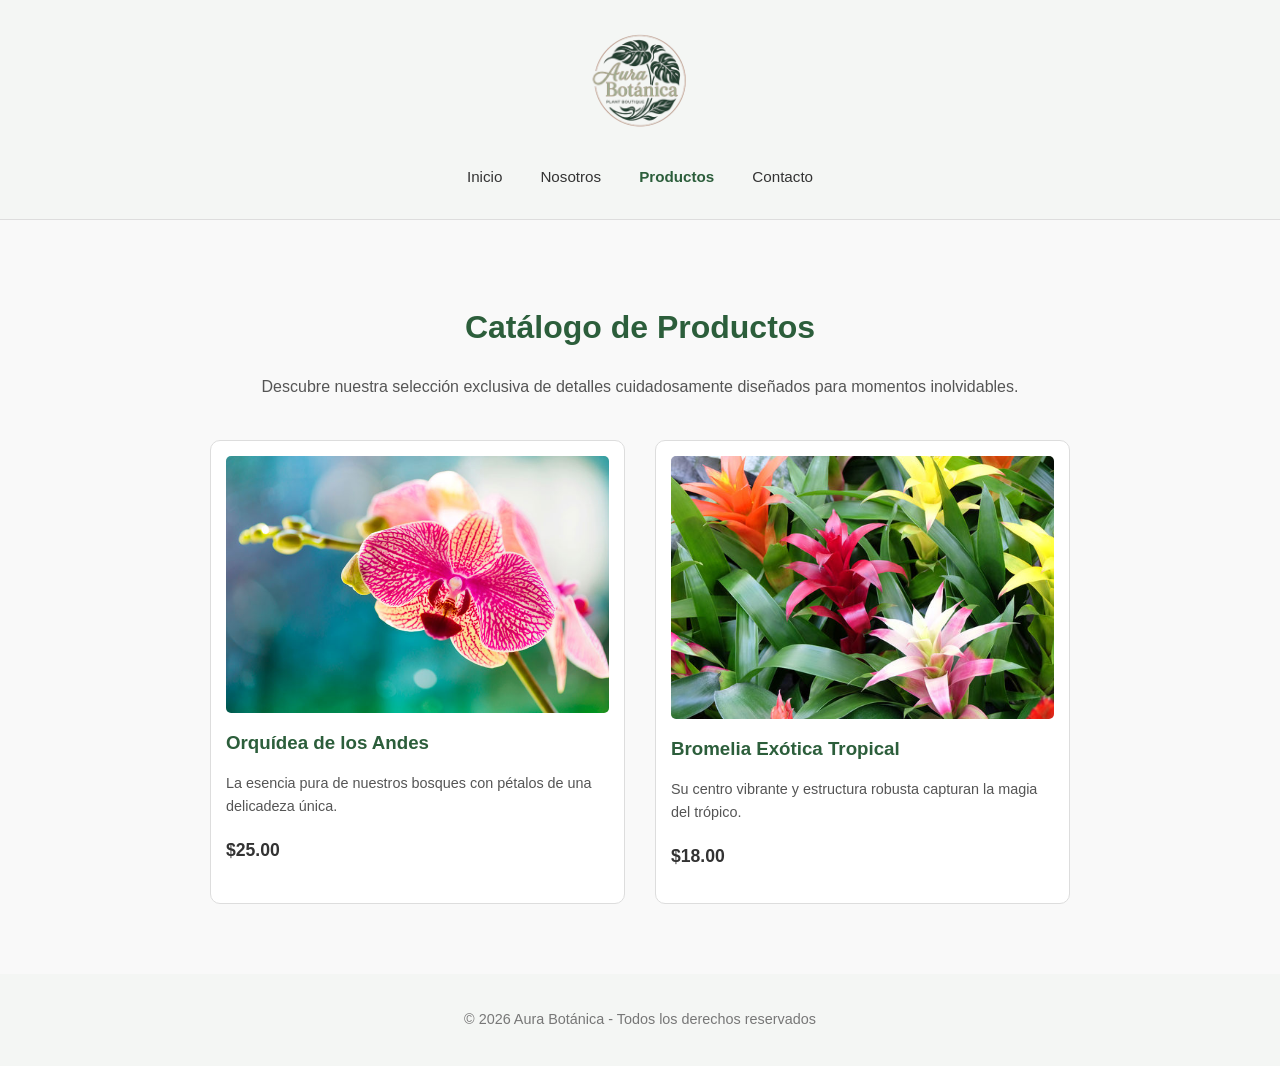
<file: index.html>
<!doctype html>
<html lang="es">
<head>
  <meta charset="utf-8">
  <meta name="viewport" content="width=device-width,initial-scale=1">
  <title>Productos - Aura Botánica</title>
  <link rel="stylesheet" href="assets/css/style.css">
  <link rel="stylesheet" href="assets/css/responsive.css">
</head>
<body style="margin: 0; font-family: Arial, sans-serif;">

  <!-- Cabecera unificada -->
  <header style="background-color: #f4f6f4; padding: 20px; text-align: center; border-bottom: 1px solid #ddd;">
    <div>
      <img src="assets/img/logo.png" alt="Logo Aura Botánica" style="width: 120px; max-width: 120px; height: auto; display: block; margin: 0 auto;">
    </div>
    
    <nav style="margin-top: 15px;">
      <ul style="list-style: none; padding: 0; margin: 0; display: flex; justify-content: center; gap: 25px;">
        <li><a href="index.html" style="text-decoration: none; color: #333;">Inicio</a></li>
        <li><a href="nosotros.html" style="text-decoration: none; color: #333;">Nosotros</a></li>
        <li><a href="productos.html" style="text-decoration: none; color: #2c5e3b; font-weight: bold;">Productos</a></li>
        <li><a href="contacto.html" style="text-decoration: none; color: #333;">Contacto</a></li>
      </ul>
    </nav>
  </header>

  <main style="max-width: 900px; margin: 40px auto; padding: 20px; text-align: center;">
    <h1 style="color: #2c5e3b;">Catálogo de Productos</h1>
    <p style="color: #555;">Descubre nuestra selección exclusiva de detalles cuidadosamente diseñados para momentos inolvidables.</p>

    <!-- Cuadrícula de productos -->
    <div style="display: grid; grid-template-columns: repeat(auto-fit, minmax(250px, 1fr)); gap: 30px; margin-top: 40px; text-align: left;">
        
        <div style="border: 1px solid #ddd; padding: 15px; border-radius: 10px; background: #fff;">
            <img src="assets/img/prod1.jpg" alt="Orquídea de los Andes" style="width: 100%; border-radius: 5px;">
            <h3 style="color: #2c5e3b; margin: 15px 0 10px 0;">Orquídea de los Andes</h3>
            <p style="color: #555; font-size: 0.9em;">La esencia pura de nuestros bosques con pétalos de una delicadeza única.</p>
            <p style="font-weight: bold; color: #333; font-size: 1.1em;">$25.00</p>
        </div>

        <div style="border: 1px solid #ddd; padding: 15px; border-radius: 10px; background: #fff;">
            <img src="assets/img/prod2.jpg" alt="Bromelia Exótica Tropical" style="width: 100%; border-radius: 5px;">
            <h3 style="color: #2c5e3b; margin: 15px 0 10px 0;">Bromelia Exótica Tropical</h3>
            <p style="color: #555; font-size: 0.9em;">Su centro vibrante y estructura robusta capturan la magia del trópico.</p>
            <p style="font-weight: bold; color: #333; font-size: 1.1em;">$18.00</p>
        </div>

    </div>
  </main>

  <footer style="text-align: center; margin-top: 50px; padding: 20px; background-color: #f4f6f4; color: #777; font-size: 0.9em;">
    <p>© 2026 Aura Botánica - Todos los derechos reservados</p>
  </footer>

</body>
</html>
</file>
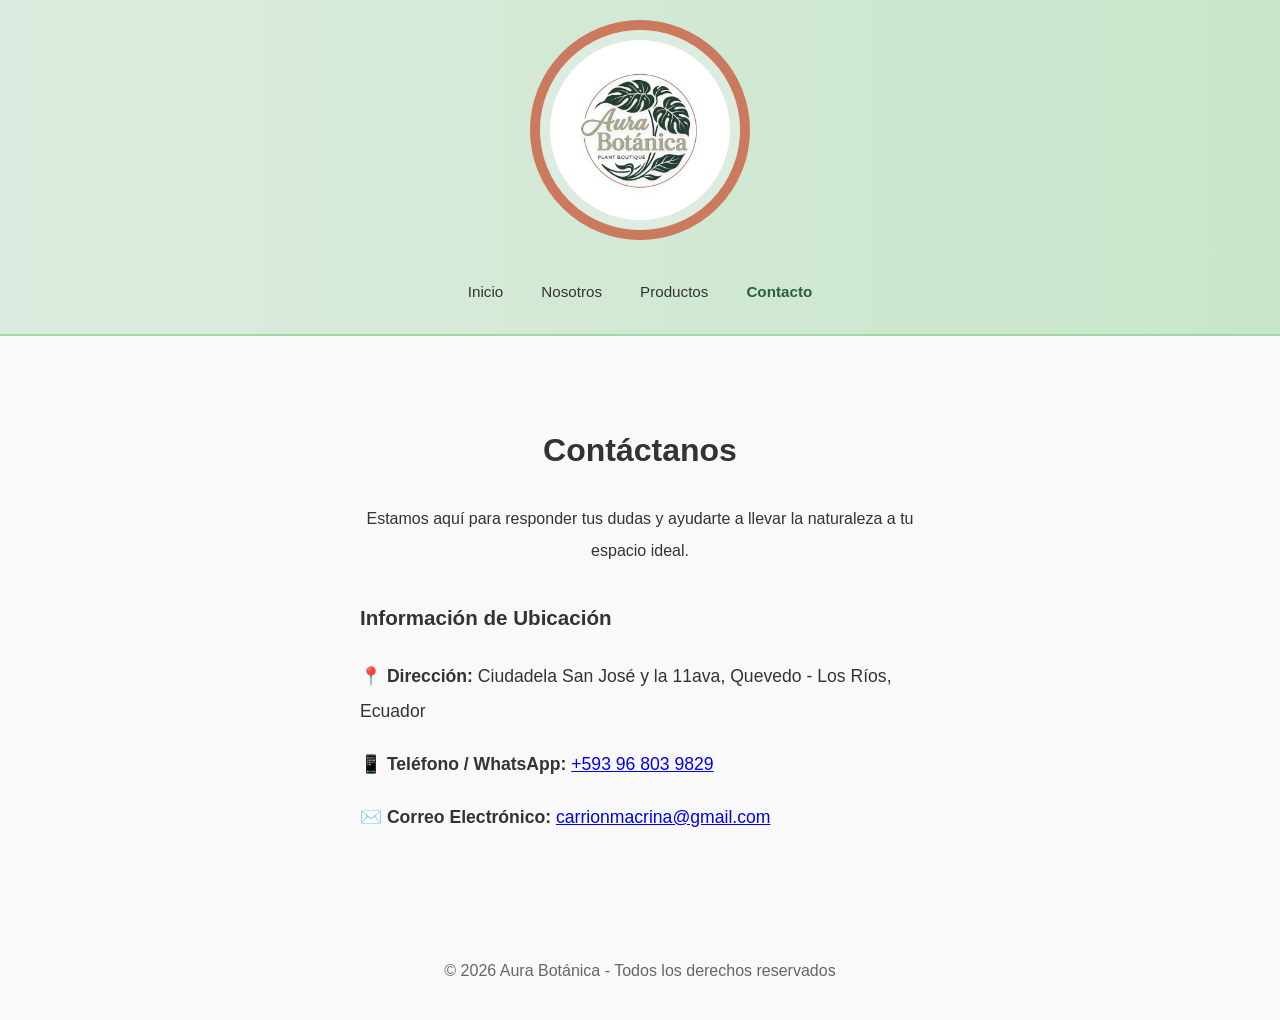
<file: contacto.html>
<!doctype html>
<html lang="es">
<head>
  <meta charset="utf-8">
  <meta name="viewport" content="width=device-width,initial-scale=1">
  <title>Contacto - Aura Botánica</title>
  <link rel="stylesheet" href="assets/css/style.css">
  <link rel="stylesheet" href="assets/css/responsive.css">
</head>
<body>

  <header class="site-header" style="text-align: center; padding: 20px;">
    <div class="logo-contenedor-3d">
      <img src="assets/img/logo.png" alt="Logo Aura Botánica" class="logo-imagen" style="max-width: 150px; margin: 0 auto;">
    </div>
    
    <nav class="site-nav" style="margin-top: 15px;">
      <ul style="list-style: none; padding: 0; display: flex; justify-content: center; gap: 20px;">
        <li><a href="index.html">Inicio</a></li>
        <li><a href="nosotros.html">Nosotros</a></li>
        <li><a href="productos.html">Productos</a></li>
        <li><a href="contacto.html" style="font-weight: bold; color: #2c5e3b;">Contacto</a></li>
      </ul>
    </nav>
  </header>

  <main style="max-width: 600px; margin: 40px auto; padding: 20px; line-height: 2;">
    <h1 style="text-align: center;">Contáctanos</h1>
    <p style="text-align: center;">Estamos aquí para responder tus dudas y ayudarte a llevar la naturaleza a tu espacio ideal.</p>

    <div style="margin-top: 30px; font-size: 1.1em;">
        <h3>Información de Ubicación</h3>
        <p>📍 <strong>Dirección:</strong> Ciudadela San José y la 11ava, Quevedo - Los Ríos, Ecuador</p>
        <p>📱 <strong>Teléfono / WhatsApp:</strong> <a href="https://wa.me/593968039829" target="_blank">+593 96 803 9829</a></p>
        <p>✉️ <strong>Correo Electrónico:</strong> <a href="mailto:carrionmacrina@gmail.com">carrionmacrina@gmail.com</a></p>
    </div>
  </main>

  <footer class="site-footer" style="text-align: center; margin-top: 50px; padding: 20px;">
    <p>© 2026 Aura Botánica - Todos los derechos reservados</p>
  </footer>

</body>
</html>
</file>
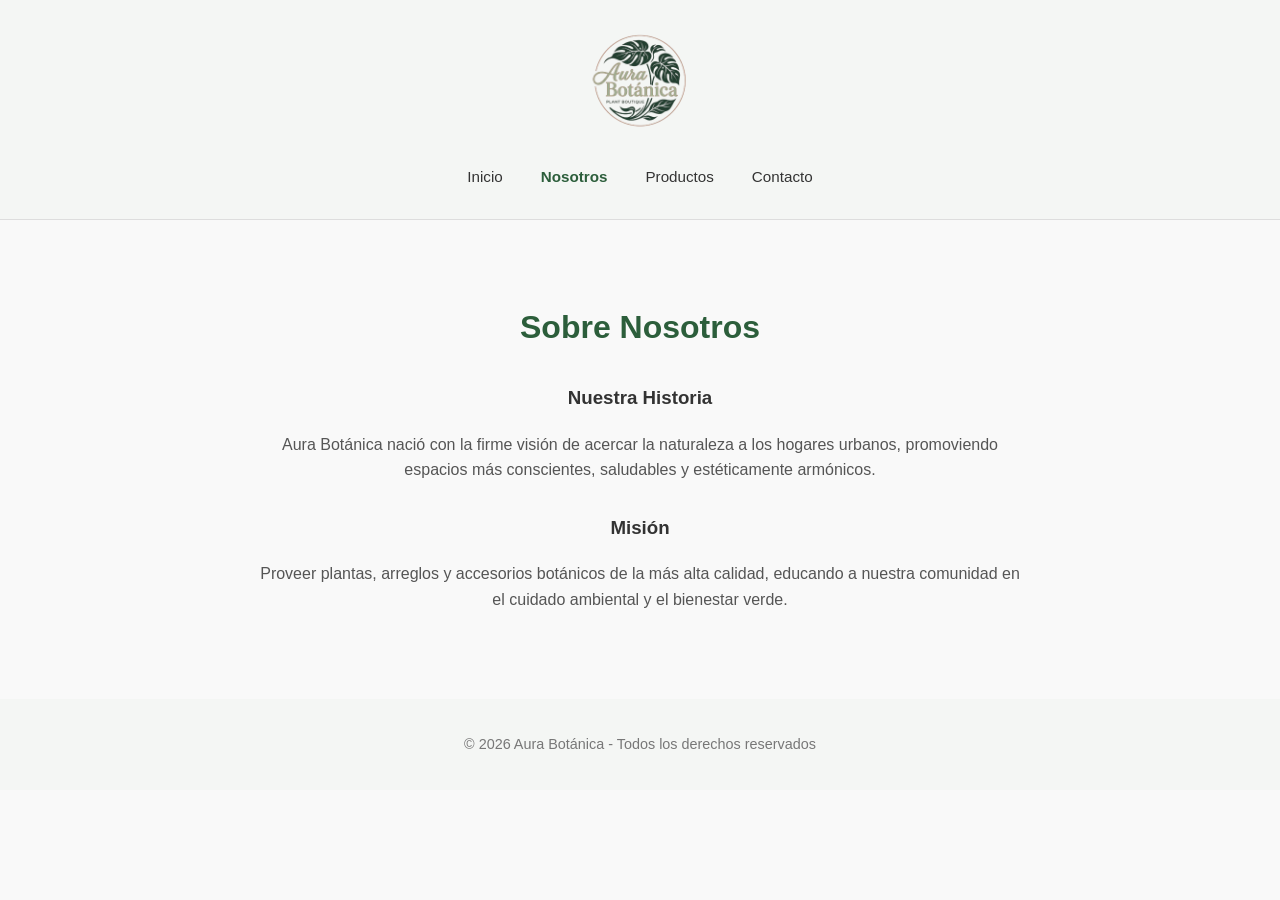
<file: nosotros.html>
<!doctype html>
<html lang="es">
<head>
  <meta charset="utf-8">
  <meta name="viewport" content="width=device-width,initial-scale=1">
  <title>Nosotros - Aura Botánica</title>
  <link rel="stylesheet" href="assets/css/style.css">
  <link rel="stylesheet" href="assets/css/responsive.css">
</head>
<body style="margin: 0; font-family: Arial, sans-serif;">

  <!-- Cabecera forzada al centro -->
  <header style="background-color: #f4f6f4; padding: 20px; text-align: center; border-bottom: 1px solid #ddd;">
    <div>
      <img src="assets/img/logo.png" alt="Logo Aura Botánica" style="width: 120px; max-width: 120px; height: auto; display: block; margin: 0 auto;">
    </div>
    
    <nav style="margin-top: 15px;">
      <ul style="list-style: none; padding: 0; margin: 0; display: flex; justify-content: center; gap: 25px;">
        <li><a href="index.html" style="text-decoration: none; color: #333;">Inicio</a></li>
        <li><a href="nosotros.html" style="text-decoration: none; color: #2c5e3b; font-weight: bold;">Nosotros</a></li>
        <li><a href="productos.html" style="text-decoration: none; color: #333;">Productos</a></li>
        <li><a href="contacto.html" style="text-decoration: none; color: #333;">Contacto</a></li>
      </ul>
    </nav>
  </header>

  <main style="max-width: 800px; margin: 40px auto; padding: 20px; text-align: center; line-height: 1.6;">
    <h1 style="color: #2c5e3b;">Sobre Nosotros</h1>
    
    <h3 style="margin-top: 30px; color: #333;">Nuestra Historia</h3>
    <p style="color: #555;">Aura Botánica nació con la firme visión de acercar la naturaleza a los hogares urbanos, promoviendo espacios más conscientes, saludables y estéticamente armónicos.</p>
    
    <h3 style="margin-top: 30px; color: #333;">Misión</h3>
    <p style="color: #555;">Proveer plantas, arreglos y accesorios botánicos de la más alta calidad, educando a nuestra comunidad en el cuidado ambiental y el bienestar verde.</p>
  </main>

  <footer style="text-align: center; margin-top: 50px; padding: 20px; background-color: #f4f6f4; color: #777; font-size: 0.9em;">
    <p>© 2026 Aura Botánica - Todos los derechos reservados</p>
  </footer>

</body>
</html>
</file>
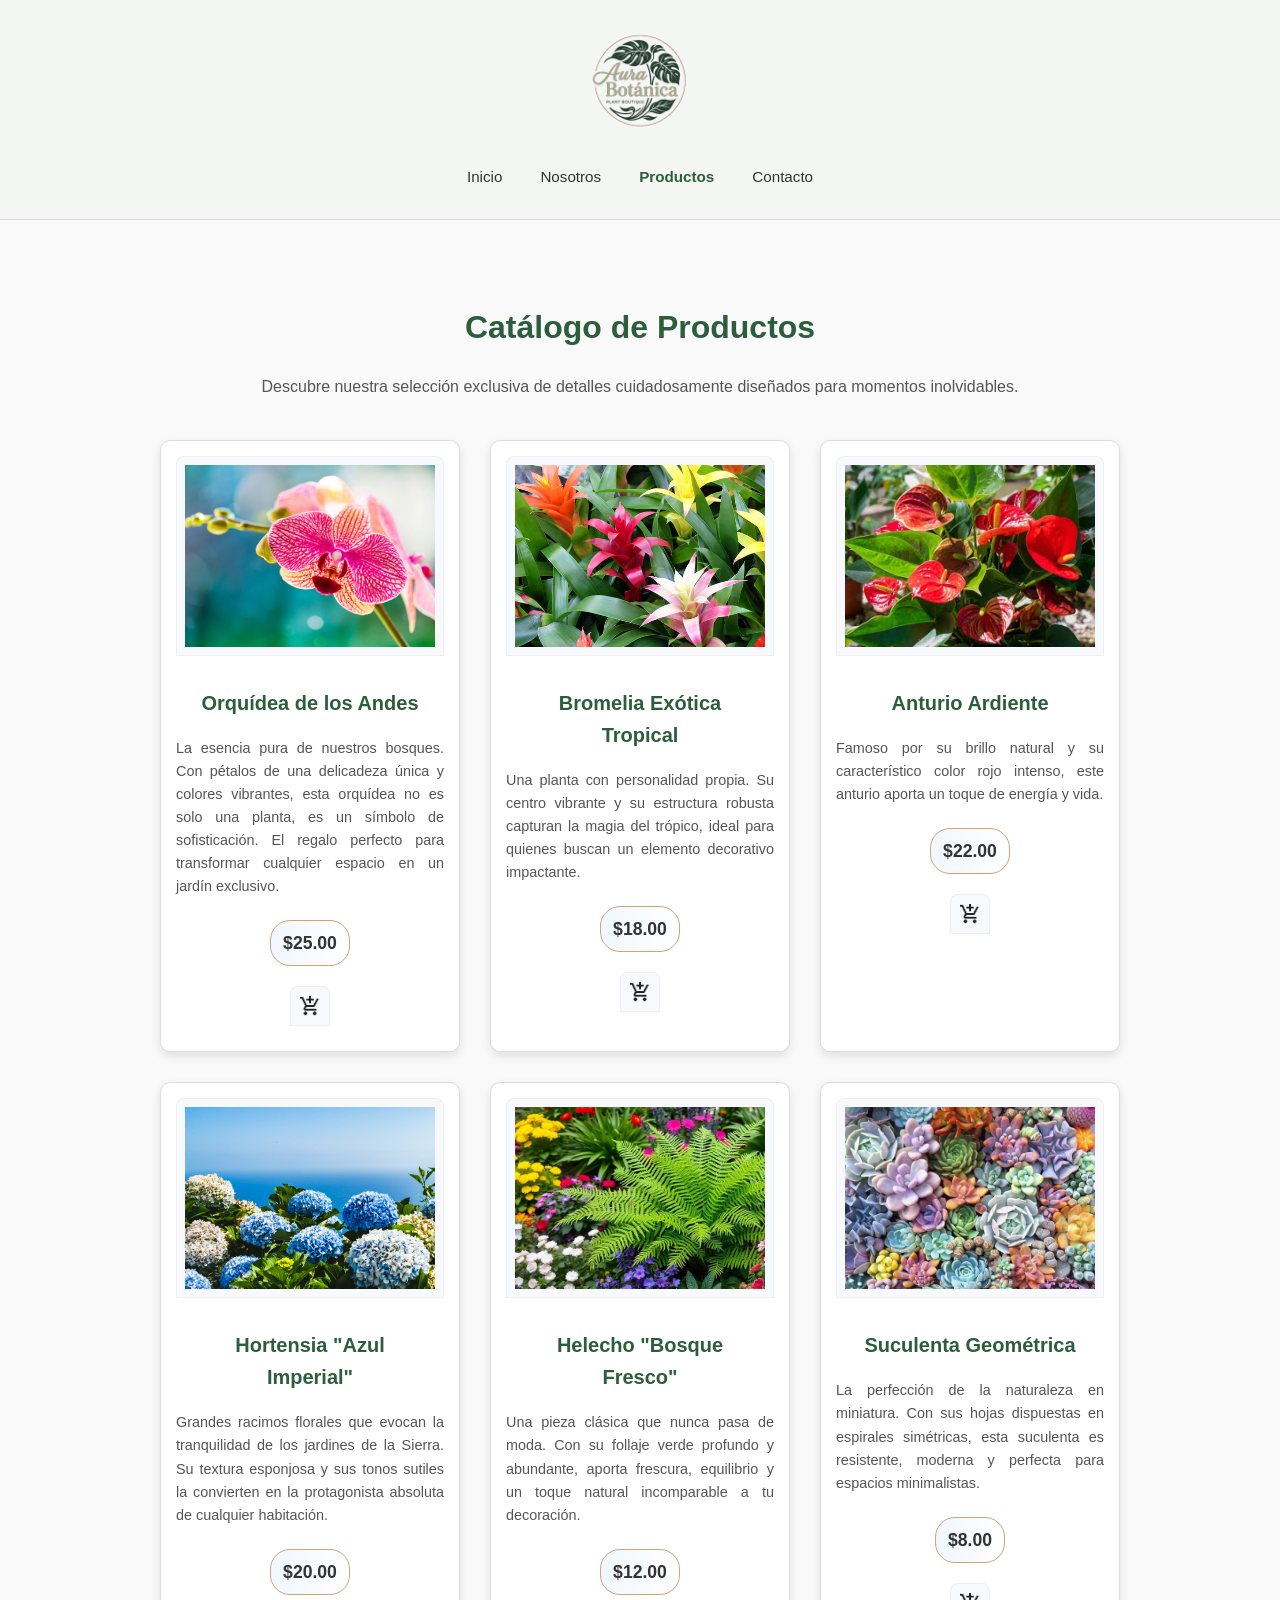
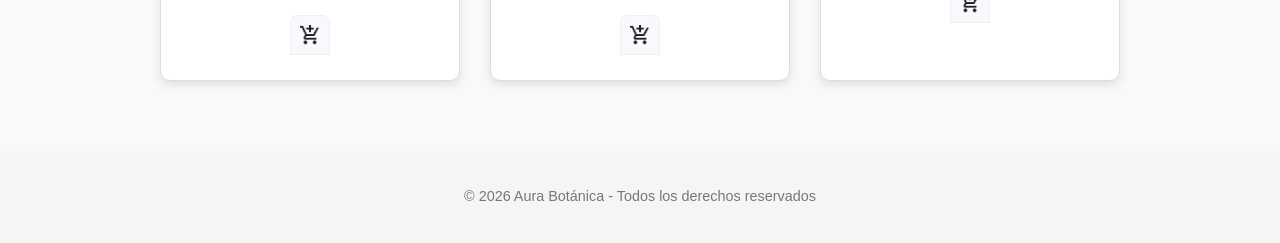
<file: productos.html>
<!doctype html>
<html lang="es">
<head>
  <meta charset="utf-8">
  <meta name="viewport" content="width=device-width,initial-scale=1">
  <title>Productos - Aura Botánica</title>
  <link rel="stylesheet" href="assets/css/style.css">
  <link rel="stylesheet" href="assets/css/responsive.css">
</head>
<body style="margin: 0; font-family: Arial, sans-serif;">

  <header style="background-color: #f4f6f4; padding: 20px; text-align: center; border-bottom: 1px solid #ddd;">
    <div>
      <img src="assets/img/logo.png" alt="Logo Aura Botánica" style="width: 120px; max-width: 120px; height: auto; display: block; margin: 0 auto;">
    </div>
    
    <nav style="margin-top: 15px;">
      <ul style="list-style: none; padding: 0; margin: 0; display: flex; justify-content: center; gap: 25px;">
        <li><a href="index.html" style="text-decoration: none; color: #333;">Inicio</a></li>
        <li><a href="nosotros.html" style="text-decoration: none; color: #333;">Nosotros</a></li>
        <li><a href="productos.html" style="text-decoration: none; color: #2c5e3b; font-weight: bold;">Productos</a></li>
        <li><a href="contacto.html" style="text-decoration: none; color: #333;">Contacto</a></li>
      </ul>
    </nav>
  </header>

  <main style="max-width: 1000px; margin: 40px auto; padding: 20px; text-align: center;">
    <h1 style="color: #2c5e3b;">Catálogo de Productos</h1>
    <p style="color: #555;">Descubre nuestra selección exclusiva de detalles cuidadosamente diseñados para momentos inolvidables.</p>

    <!-- Cuadrícula con los 6 productos originales -->
    <div style="display: grid; grid-template-columns: repeat(auto-fit, minmax(280px, 1fr)); gap: 30px; margin-top: 40px; text-align: left;">
        
        <!-- Producto 1 -->
        <div class="producto" style="border: 1px solid #ddd; padding: 15px; border-radius: 10px; background: #fff;">
            <img src="assets/img/prod1.jpg" alt="Orquídea de los Andes" style="width: 100%; border-radius: 5px;">
            <h3 style="color: #2c5e3b; margin: 15px 0 10px 0;">Orquídea de los Andes</h3>
            <p style="color: #555; font-size: 0.9em;">La esencia pura de nuestros bosques. Con pétalos de una delicadeza única y colores vibrantes, esta orquídea no es solo una planta, es un símbolo de sofisticación. El regalo perfecto para transformar cualquier espacio en un jardín exclusivo.</p>
            <span class="precio" style="font-weight: bold; color: #333; font-size: 1.1em; display: block; margin-top: 10px;">$25.00</span>
            <div class="contenedor-carrito" style="margin-top: 10px;">
                <img src="assets/img/icons/icon1.png" alt="Añadir al carrito" class="icono-carrito" style="width: 24px; cursor: pointer;">
            </div>
        </div>

        <!-- Producto 2 -->
        <div class="producto" style="border: 1px solid #ddd; padding: 15px; border-radius: 10px; background: #fff;">
            <img src="assets/img/prod2.jpg" alt="Bromelia Exótica Tropical" style="width: 100%; border-radius: 5px;">
            <h3 style="color: #2c5e3b; margin: 15px 0 10px 0;">Bromelia Exótica Tropical</h3>
            <p style="color: #555; font-size: 0.9em;">Una planta con personalidad propia. Su centro vibrante y su estructura robusta capturan la magia del trópico, ideal para quienes buscan un elemento decorativo impactante.</p>
            <span class="precio" style="font-weight: bold; color: #333; font-size: 1.1em; display: block; margin-top: 10px;">$18.00</span>
            <div class="contenedor-carrito" style="margin-top: 10px;">
                <img src="assets/img/icons/icon1.png" alt="Añadir al carrito" class="icono-carrito" style="width: 24px; cursor: pointer;">
            </div>
        </div>

        <!-- Producto 3 -->
        <div class="producto" style="border: 1px solid #ddd; padding: 15px; border-radius: 10px; background: #fff;">
            <img src="assets/img/prod3.jpg" alt="Anturio Corazón Ardiente" style="width: 100%; border-radius: 5px;">
            <h3 style="color: #2c5e3b; margin: 15px 0 10px 0;">Anturio Ardiente</h3>
            <p style="color: #555; font-size: 0.9em;">Famoso por su brillo natural y su característico color rojo intenso, este anturio aporta un toque de energía y vida.</p>
            <span class="precio" style="font-weight: bold; color: #333; font-size: 1.1em; display: block; margin-top: 10px;">$22.00</span>
            <div class="contenedor-carrito" style="margin-top: 10px;">
                <img src="assets/img/icons/icon1.png" alt="Añadir al carrito" class="icono-carrito" style="width: 24px; cursor: pointer;">
            </div>
        </div>

        <!-- Producto 4 -->
        <div class="producto" style="border: 1px solid #ddd; padding: 15px; border-radius: 10px; background: #fff;">
            <img src="assets/img/prod4.jpg" alt="Hortensia Azul Imperial" style="width: 100%; border-radius: 5px;">
            <h3 style="color: #2c5e3b; margin: 15px 0 10px 0;">Hortensia "Azul Imperial"</h3>
            <p style="color: #555; font-size: 0.9em;">Grandes racimos florales que evocan la tranquilidad de los jardines de la Sierra. Su textura esponjosa y sus tonos sutiles la convierten en la protagonista absoluta de cualquier habitación.</p>
            <span class="precio" style="font-weight: bold; color: #333; font-size: 1.1em; display: block; margin-top: 10px;">$20.00</span>
            <div class="contenedor-carrito" style="margin-top: 10px;">
                <img src="assets/img/icons/icon1.png" alt="Añadir al carrito" class="icono-carrito" style="width: 24px; cursor: pointer;">
            </div>
        </div>

        <!-- Producto 5 -->
        <div class="producto" style="border: 1px solid #ddd; padding: 15px; border-radius: 10px; background: #fff;">
            <img src="assets/img/prod5.jpg" alt="Helecho Bosque Fresco" style="width: 100%; border-radius: 5px;">
            <h3 style="color: #2c5e3b; margin: 15px 0 10px 0;">Helecho "Bosque Fresco"</h3>
            <p style="color: #555; font-size: 0.9em;">Una pieza clásica que nunca pasa de moda. Con su follaje verde profundo y abundante, aporta frescura, equilibrio y un toque natural incomparable a tu decoración.</p>
            <span class="precio" style="font-weight: bold; color: #333; font-size: 1.1em; display: block; margin-top: 10px;">$12.00</span>
            <div class="contenedor-carrito" style="margin-top: 10px;">
                <img src="assets/img/icons/icon1.png" alt="Añadir al carrito" class="icono-carrito" style="width: 24px; cursor: pointer;">
            </div>
        </div>

        <!-- Producto 6 -->
        <div class="producto" style="border: 1px solid #ddd; padding: 15px; border-radius: 10px; background: #fff;">
            <img src="assets/img/prod6.jpg" alt="Suculenta Joya Geométrica" style="width: 100%; border-radius: 5px;">
            <h3 style="color: #2c5e3b; margin: 15px 0 10px 0;">Suculenta Geométrica</h3>
            <p style="color: #555; font-size: 0.9em;">La perfección de la naturaleza en miniatura. Con sus hojas dispuestas en espirales simétricas, esta suculenta es resistente, moderna y perfecta para espacios minimalistas.</p>
            <span class="precio" style="font-weight: bold; color: #333; font-size: 1.1em; display: block; margin-top: 10px;">$8.00</span>
            <div class="contenedor-carrito" style="margin-top: 10px;">
                <img src="assets/img/icons/icon1.png" alt="Añadir al carrito" class="icono-carrito" style="width: 24px; cursor: pointer;">
            </div>
        </div>

    </div>
  </main>

  <footer class="site-footer" style="text-align: center; margin-top: 50px; padding: 20px; background-color: #f4f6f4; color: #777; font-size: 0.9em;">
    <p>© 2026 Aura Botánica - Todos los derechos reservados</p>
  </footer>

</body>
</html>
</file>
<file: assets/css/style.css>
:root {
  --bg: #fdfcf0;
  --card: #ffffff;
  --accent: #2c5e2e;
  --text: #4a4a4a;
  --border-color: #d4a373;
}

* {
  box-sizing: border-box;
}

body {
  margin: 0;
  font-family: system-ui, -apple-system, 'Segoe UI', Roboto, 'Helvetica Neue', Arial;
  background: var(--bg);
  color: var(--text);
  -webkit-font-smoothing: antialiased;
  line-height: 1.6;
}

.logo-contenedor-3d {
  width: 220px;
  height: 220px;
  margin: 0 auto 30px auto;
  display: flex;
  justify-content: center;
  align-items: center;
  background: #ffffff;
  border-radius: 50%;
  box-shadow: inset 0 0 0 10px #dcece0;
  border: 10px solid #cc7a5d;
}

.logo-imagen {
  width: 90%;
  height: 90%;
  object-fit: contain;
  filter: drop-shadow(0 2px 3px rgba(0,0,0,0.1));
}

.site-header {
  text-align: center;
  padding: 28px 16px;
  background: linear-gradient(90deg, #dcece0, #c8e6c9);
  border-bottom: 2px solid #a5d6a7;
}

.site-header h1 {
  margin: 0 0 6px;
  color: var(--accent);
}

.site-header p {
  margin: 0;
  color: #555;
}

.productos-grid {
  max-width: 1100px;
  margin: 20px auto;
  padding: 12px;
  display: flex;
  flex-wrap: wrap;
  justify-content: center;
  gap: 20px;
}

.producto {
  background: var(--card);
  width: 260px;
  padding: 16px;
  margin: 8px;
  border: 1px solid #e0e6ef;
  border-radius: 10px;
  box-shadow: 0 4px 10px rgba(0,0,0,0.1);
  display: flex;
  flex-direction: column;
  align-items: center;
  text-align: center;
}

.producto img {
  width: 100%;
  height: 160px;
  object-fit: cover;
  background: #f7f9fc;
  padding: 8px;
  border-radius: 8px;
  border: 1px solid rgba(0, 0, 0, 0.04);
}

.producto h3 {
  margin: 12px 0 8px;
  font-size: 1.1rem;
  color: var(--accent);
}

.producto p {
  margin: 0 0 12px;
  color: #555;
  font-size: 0.95rem;
  text-align: justify;
}

.precio {
  margin-top: auto;
  display: inline-block;
  padding: 8px 12px;
  border-radius: 20px;
  background: linear-gradient(90deg, #f0f7ff, #ffffff);
  border: 1px solid #d4a373;
  color: #a0522d;
  font-weight: 700;
}

.site-footer {
  text-align: center;
  padding: 18px;
  color: #666;
}

.icono-carrito {
  width: 40px !important;
  height: auto !important;
  display: block;
  border: 2px solid #2dda4f;
  border-radius: 50%;
  margin: 10px auto;
  cursor: pointer;
}
</file>
<file: assets/css/responsive.css>
/* ===========================================
   RESPONSIVE DESIGN - AURA BOTÁNICA 
   =========================================== */

/* ===== 1. ESTILO BASE ===== */
* {
    box-sizing: border-box;
}

body {
    overflow-x: hidden;
    font-family: Arial, sans-serif;
    background-color: #f9f9f9;
    color: #333;
    margin: 0;
    padding: 0;
}

.container {
    width: 100% !important;
    padding: 0 1rem !important;
    margin: 0 auto !important;
}

header {
    padding: 1rem 0;
}

header .container {
    display: flex;
    flex-wrap: wrap;
    gap: 1rem;
}

header .logo {
    display: flex;
    width: 100%;
    justify-content: center;
    align-items: center;
    gap: 10px;
}

header .logo img {
    height: 45px;
    width: 45px;
}

header .logo h1 {
    font-size: 1.4rem;
    margin: 0;
}

header nav {
    width: 100%;
}

header nav ul {
    display: flex;
    flex-direction: column;
    gap: 0.3rem !important;
    list-style: none;
    padding: 0;
    margin: 0;
}

header nav ul li {
    width: 100%;
}

header nav ul li a {
    display: block;
    padding: 0.7rem;
    text-align: center;
    font-size: 0.95rem;
    text-decoration: none;
    color: #333;
}

.page-header {
    padding: 40px 1rem;
    text-align: center;
}

.page-header h1 {
    font-size: 1.8rem;
    margin-bottom: 10px;
}

.page-header p {
    font-size: 0.95rem;
    color: #666;
}

.productos-grid {
    display: flex;
    flex-wrap: wrap;
    justify-content: center;
    gap: 1.2rem;
    padding: 0;
}

.producto {
    width: 90% !important;
    max-width: 280px;
    background: #fff;
    border: 1px solid #e0e6ef;
    border-radius: 8px;
    box-shadow: 0 4px 10px rgba(0,0,0,0.1);
    display: flex;
    flex-direction: column;
    margin: 0 auto 1rem auto;
}

.producto img {
    width: 100%;
    height: 200px;
    object-fit: cover;
    border-radius: 8px 8px 0 0 !important;
}

.producto h3 {
    font-size: 1.05rem;
    padding: 12px 12px 6px !important;
    margin: 0;
}

.producto .description {
    font-size: 0.85rem;
    padding: 0 12px 8px !important;
    color: #555;
    margin: 0;
}

.producto .price {
    font-size: 1.4rem;
    padding: 8px 12px !important;
    font-weight: bold;
    color: #2e7d32;
    margin: 0;
}

.producto .btn {
    width: calc(100% - 24px) !important;
    padding: 10px !important;
    margin: 8px 12px 12px !important;
    font-size: 0.9rem;
    background-color: #3498db;
    color: #fff;
    border: none;
    border-radius: 4px;
    cursor: pointer;
    text-align: center;
    text-decoration: none;
}

.filter-bar {
    margin-bottom: 1.5rem !important;
    width: 100%;
    display: flex;
    justify-content: center !important;
}

.filter-bar select {
    width: 100%;
    max-width: 280px;
    padding: 10px 12px !important;
    font-size: 0.95rem;
    border: 1px solid #ccc;
    border-radius: 4px;
}

.productos-section {
    padding: 2rem 0 !important;
}


/* ===== 2. ESTILO MÓVIL  ===== */
@media (max-width: 767px) {
    nav {
        display: flex;
        flex-direction: column;
        text-align: center;
        gap: 10px;
    }

    .productos-grid {
        display: grid;
        grid-template-columns: 1fr;
    }

    .producto {
        width: 90%;
        margin: auto;
    }

    header img {
        width: 150px;
    }
}


/* ===== 3. ESTILO TABLET (768px - 1023px) ===== */
@media (min-width: 769px) and (max-width: 1023px) {
    .productos-grid {
        display: grid;
        grid-template-columns: repeat(2, 1fr);
        justify-content: space-between;
    }

    header nav a {
        font-size: 18px;
    }

    header .container {
        gap: 1.5rem;
    }

    header .logo {
        width: auto;
        justify-content: flex-start;
    }

    header .logo img {
        height: 48px;
        width: 48px;
    }

    header .logo h1 {
        font-size: 1.6rem;
    }

    .producto {
        width: 48% !important;
        max-width: none !important;
        margin: 0 0 1rem 0;
    }

    header nav ul {
        flex-direction: row !important;
        gap: 0.5rem !important;
    }

    header nav ul li {
        width: auto;
    }

    header nav ul li a {
        display: inline-block;
        padding: 8px 12px;
        text-align: center;
        font-size: 0.95rem;
    }

    .page-header {
        padding: 50px 1.5rem;
    }

    .page-header h1 {
        font-size: 2.2rem;
    }

    .page-header p {
        font-size: 1rem;
    }

    .producto h3 {
        font-size: 1.15rem;
    }

    .producto .description {
        font-size: 0.9rem;
    }

    .producto .price {
        font-size: 1.5rem;
    }

    .filter-bar {
        justify-content: flex-start !important;
    }

    .filter-bar select {
        max-width: 300px;
        width: auto;
    }

    .productos-section {
        padding: 2.5rem 0 !important;
    }
}


/* ===== 4. ESTILO DESKTOP (>= 1024px) ===== */
@media (min-width: 1024px) {
    header {
        padding: 1.3rem 0;
    }

    header .container {
        gap: 2rem;
    }

    header .logo {
        width: auto;
        justify-content: flex-start;
    }

    header .logo img {
        height: 55px;
        width: 55px;
    }

    header .logo h1 {
        font-size: 1.8rem;
    }

    .productos-grid {
        display: grid !important;
        grid-template-columns: repeat(3, 1fr) !important;
        gap: 25px !important;
        max-width: 1200px !important;
        margin: 0 auto !important;
        padding: 1rem 0 !important;
    }

    .producto {
        width: 100% !important;
        max-width: none !important;
        margin: 0 !important;
    }

    header nav ul {
        flex-direction: row !important;
        gap: 2px !important;
        justify-content: flex-end;
    }

    header nav ul li {
        width: auto;
    }

    header nav ul li a {
        display: inline-block;
        padding: 10px 18px;
        font-size: 0.95rem;
    }

    .page-header {
        padding: 70px 2rem;
    }

    .page-header h1 {
        font-size: 2.8rem;
    }

    .page-header p {
        font-size: 1.1rem;
    }

    .producto h3 {
        font-size: 1.25rem;
        padding: 16px 15px 8px !important;
    }

    .producto .description {
        font-size: 0.9rem;
        padding: 0 15px 10px !important;
    }

    .producto .price {
        font-size: 1.6rem;
        padding: 12px 15px !important;
    }

    .producto .btn {
        padding: 12px !important;
        font-size: 1rem !important;
        margin: 10px 15px 15px !important;
        width: calc(100% - 30px) !important;
    }

    .producto .btn:hover {
        background-color: #0056b3;
        transform: translateY(-2px);
        box-shadow: 0 4px 12px rgba(0, 0, 0, 0.2);
    }

    .filter-bar {
        display: flex !important;
        justify-content: flex-start;
        margin-bottom: 2.5rem !important;
    }

    .filter-bar select {
        max-width: 280px;
        width: auto;
        padding: 12px 15px !important;
    }

    .productos-section {
        padding: 3rem 0 !important;
    }
}


/* ===== 5. ESTILOS GLOBALES ADICIONALES ===== */
img {
    max-width: 100%;
    height: auto;
    display: block;
}

a, button, .producto {
    transition: all 0.3s cubic-bezier(0.4, 0, 0.2, 1);
}

button:focus,
a:focus,
input:focus,
select:focus {
    outline: 2px solid #3498db;
    outline-offset: 2px;
}

.btn {
    font-weight: 600;
}

.btn:active {
    transform: scale(0.98);
}

html {
    scroll-behavior: smooth;
}
</file>
